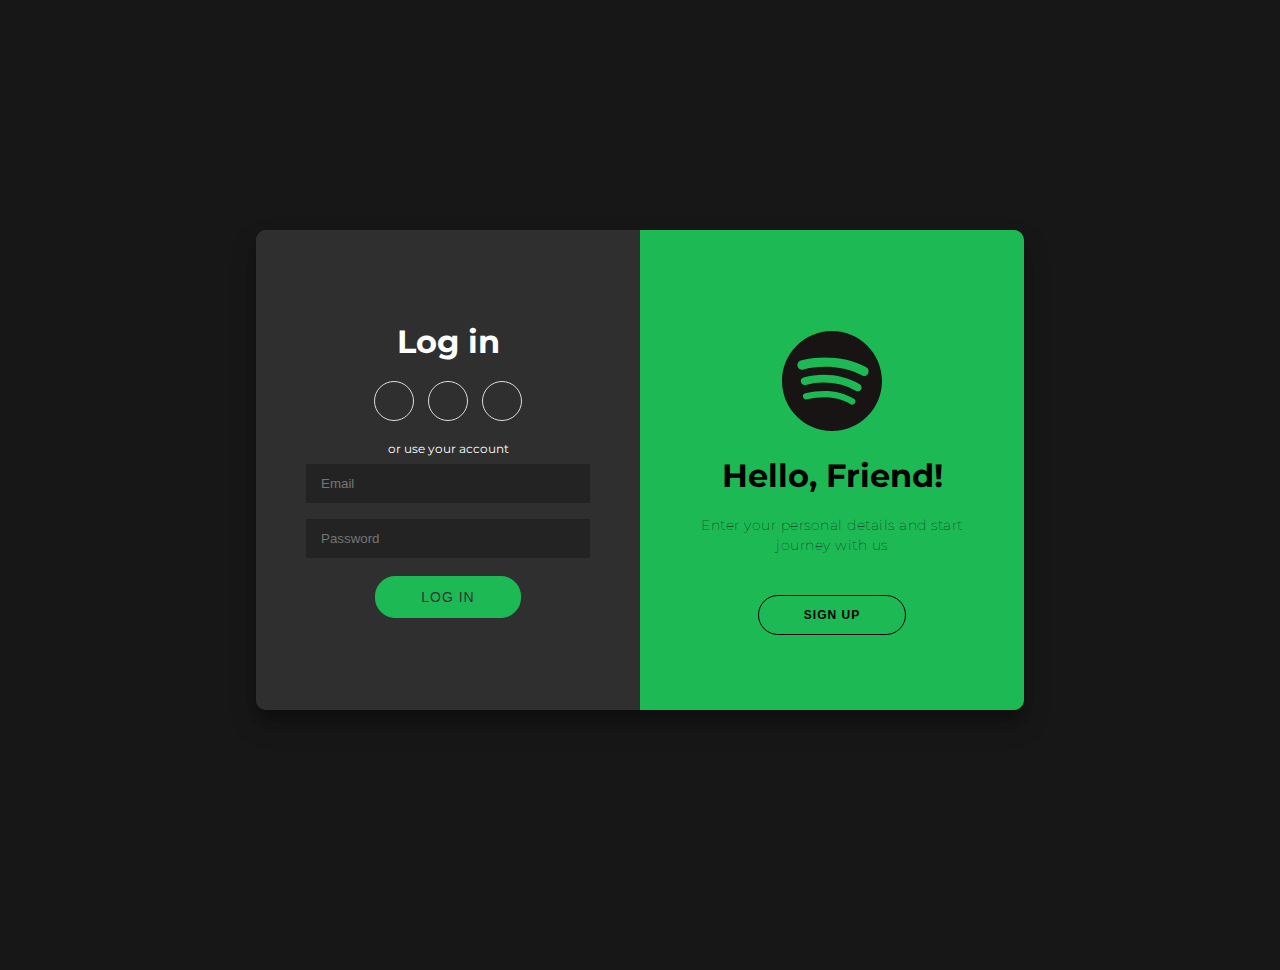
<file: login.html>
<!DOCTYPE html>
<html lang="en">
<head>
    <meta charset="UTF-8">
    <meta name="viewport" content="width=device-width, initial-scale=1.0">
    <title>Document</title>
    <link rel="stylesheet" href="https://use.fontawesome.com/releases/v5.8.1/css/all.css"
    integrity="sha384-50oBUHEmvpQ+1lW4y57PTFmhCaXp0ML5d60M1M7uH2+nqUivzIebhndOJK28anvf"
    crossorigin="anonymous">
    <style>
        @import url('https://fonts.googleapis.com/css?family=Montserrat:400,800');

* {
    box-sizing: border-box;
}

body {
    font-family: 'Montserrat', sans-serif;
    background: #171717;
    display: flex;
    flex-direction: column;
    justify-content: center;
    align-items: center;
    height: 100vh;
    margin: -20px 0 50px;
		margin-top: 20px;
}

h1 {
    font-weight: bold;
    margin: 0;
}

p {
    font-size: 14px;
    font-weight: 100;
    line-height: 20px;
    letter-spacing: .5px;
    margin: 20px 0 30px;
}

span {
    font-size: 12px;
}

a {
    color: #333;
    font-size: 14px;
    text-decoration: none;
    margin: 15px 0;
}

.container {
    background: #2f2f2f;
    border-radius: 10px;
    box-shadow: 0 14px 28px rgba(0, 0, 0, .2), 0 10px 10px rgba(0, 0, 0, .2);
    position: relative;
    overflow: hidden;
    width: 768px;
    max-width: 100%;
    min-height: 480px;
}

.form-container form {
    background: #2f2f2f;
    display: flex;
    flex-direction: column;
    padding:  0 50px;
    height: 100%;
    justify-content: center;
    align-items: center;
    text-align: center;
    color: white;
}

.social-container {
    margin: 20px 0;
}

.social-container a {
    border: 1px solid #ddd;
    border-radius: 50%;
    display: inline-flex;
    justify-content: center;
    align-items: center;
    margin: 0 5px;
    height: 40px;
    width: 40px;
    color: white;
}

.form-container input {
    background: #232323;
    border: none;
    padding: 12px 15px;
    margin: 8px 0;
    width: 100%;
    color: white;
}

button {
    border-radius: 20px;
    border: solid  #1db954 1px;
    background:   #1db954;
    color: black;
    font-size: 12px;
    font-weight: bold;
    padding: 12px 45px;
    letter-spacing: 1px;
    text-transform: uppercase;
    transition: transform 80ms ease-in;
    margin-top: 10px;
}

button:active {
    transform: scale(.95);
}

button:focus {
    outline: none;
}

button.ghost {
    background: transparent;
    border-color: #000000;
}

.form-container {
    position: absolute;
    top: 0;
    height: 100%;
    transition: all .6s ease-in-out;
}

.sign-in-container {
    left: 0;
    width: 50%;
    z-index: 2;
}

.sign-up-container {
    left: 0;
    width: 50%;
    z-index: 1;
    opacity: 0;
}

.overlay-container {
    position: absolute;
    top: 0;
    left: 50%;
    width: 50%;
    height: 100%;
    overflow: hidden;
    transition: transform .6s ease-in-out;
    z-index: 100;
}

.overlay {
    background:   #1db954;
    background: linear-gradient(to right,   #1db954,   #1db954) no-repeat 0 0 / cover;
    color: #000000;
    position: relative;
    left: -100%;
    height: 100%;
    width: 200%;
    transform: translateY(0);
    transition: transform .6s ease-in-out;
}


.overlay-panel {
    position: absolute;
    top: 0;
    display: flex;
    flex-direction: column;
    justify-content: center;
    align-items: center;
    padding: 0 40px;
    height: 100%;
    width: 50%;
    text-align: center;
    transform: translateY(0);
    transition: transform .6s ease-in-out;
}

button a{
    font-weight: 100;
}

.overlay-right {
    right: 0;
    transform: translateY(0);
}

.overlay-left {
    transform: translateY(-20%);
}

/* Move signin to right */
.container.right-panel-active .sign-in-container {
    transform: translateY(100%);
}

/* Move overlay to left */
.container.right-panel-active .overlay-container {
    transform: translateX(-100%);
}

/* Bring signup over signin */
.container.right-panel-active .sign-up-container {
    transform: translateX(100%);
    opacity: 1;
    z-index: 5;
}

/* Move overlay back to right */
.container.right-panel-active .overlay {
    transform: translateX(50%);
}

/* Bring back the text to center */
.container.right-panel-active .overlay-left {
    transform: translateY(0);
}

/* Same effect for right */
.container.right-panel-active .overlay-right {
    transform: translateY(20%);
}


    </style>
</head>
<body>

<div class="container" id="container">
        <div class="form-container sign-up-container">
            <form action="#">
                <h1>Create Account</h1>
                <div class="social-container">
                    <a href="#" class="social"><i class="fab fa-facebook-f"></i></a>
                    <a href="#" class="social"><i class="fab fa-google-plus-g"></i></a>
                    <a href="#" class="social"><i class="fab fa-linkedin-in"></i></a>
                </div>
                <span>or use your email for registration</span>
                <input type="text" placeholder="Name" required/>
                <input type="email" placeholder="Email" required />
                <input type="password" placeholder="Password" required/>
                <button>  <a href="index.html">Sign Up</a></button>
            </form>
        </div>
        <div class="form-container sign-in-container">
            <form action="#">
                <h1>Log in</h1>
                <div class="social-container">
                    <a href="#" class="social"><i class="fab fa-facebook-f"></i></a>
                    <a href="#" class="social"><i class="fab fa-google-plus-g"></i></a>
                    <a href="#" class="social"><i class="fab fa-linkedin-in"></i></a>
                </div>
                <span>or use your account</span>
                <input type="email" placeholder="Email" required/>
                <input type="password" placeholder="Password" required />
               <button>  <a href="index.html">Log In</a></button>
            </form>
        </div>
        <div class="overlay-container">
            <div class="overlay">
                <div class="overlay-panel overlay-left">
                    <svg xmlns="http://www.w3.org/2000/svg" height="150"  viewBox="-33.4974 -55.829 290.3108 334.974"><path d="M177.707 98.987c-35.992-21.375-95.36-23.34-129.719-12.912-5.519 1.674-11.353-1.44-13.024-6.958-1.672-5.521 1.439-11.352 6.96-13.029 39.443-11.972 105.008-9.66 146.443 14.936 4.964 2.947 6.59 9.356 3.649 14.31-2.944 4.963-9.359 6.6-14.31 3.653m-1.178 31.658c-2.525 4.098-7.883 5.383-11.975 2.867-30.005-18.444-75.762-23.788-111.262-13.012-4.603 1.39-9.466-1.204-10.864-5.8a8.717 8.717 0 015.805-10.856c40.553-12.307 90.968-6.347 125.432 14.833 4.092 2.52 5.38 7.88 2.864 11.968m-13.663 30.404a6.954 6.954 0 01-9.569 2.316c-26.22-16.025-59.223-19.644-98.09-10.766a6.955 6.955 0 01-8.331-5.232 6.95 6.95 0 015.233-8.334c42.533-9.722 79.017-5.538 108.448 12.446a6.96 6.96 0 012.31 9.57M111.656 0C49.992 0 0 49.99 0 111.656c0 61.672 49.992 111.66 111.657 111.66 61.668 0 111.659-49.988 111.659-111.66C223.316 49.991 173.326 0 111.657 0" fill="#191414"/></svg>
                    <h1>Welcome Back!</h1>
                    <p>To keep connected with us please login with your personal info</p>
                    <button class="ghost" id="signIn">Log In</button>
                </div>
                <div class="overlay-panel overlay-right">
                    <svg xmlns="http://www.w3.org/2000/svg" height="150"  viewBox="-33.4974 -55.829 290.3108 334.974"><path d="M177.707 98.987c-35.992-21.375-95.36-23.34-129.719-12.912-5.519 1.674-11.353-1.44-13.024-6.958-1.672-5.521 1.439-11.352 6.96-13.029 39.443-11.972 105.008-9.66 146.443 14.936 4.964 2.947 6.59 9.356 3.649 14.31-2.944 4.963-9.359 6.6-14.31 3.653m-1.178 31.658c-2.525 4.098-7.883 5.383-11.975 2.867-30.005-18.444-75.762-23.788-111.262-13.012-4.603 1.39-9.466-1.204-10.864-5.8a8.717 8.717 0 015.805-10.856c40.553-12.307 90.968-6.347 125.432 14.833 4.092 2.52 5.38 7.88 2.864 11.968m-13.663 30.404a6.954 6.954 0 01-9.569 2.316c-26.22-16.025-59.223-19.644-98.09-10.766a6.955 6.955 0 01-8.331-5.232 6.95 6.95 0 015.233-8.334c42.533-9.722 79.017-5.538 108.448 12.446a6.96 6.96 0 012.31 9.57M111.656 0C49.992 0 0 49.99 0 111.656c0 61.672 49.992 111.66 111.657 111.66 61.668 0 111.659-49.988 111.659-111.66C223.316 49.991 173.326 0 111.657 0" fill="#191414"/></svg>
                    <h1>Hello, Friend!</h1>
                    <p>Enter your personal details and start journey with us</p>
                    <button class="ghost" id="signUp">Sign Up</button>
                </div>
            </div>
        </div>
    </div>


    <script>
        const signUpButton = document.getElementById('signUp');
const signInButton = document.getElementById('signIn');
const container = document.getElementById('container');

signUpButton.addEventListener('click', () =>
container.classList.add('right-panel-active'));

signInButton.addEventListener('click', () =>
container.classList.remove('right-panel-active'));
    </script>
</body>
</html>
</file>
